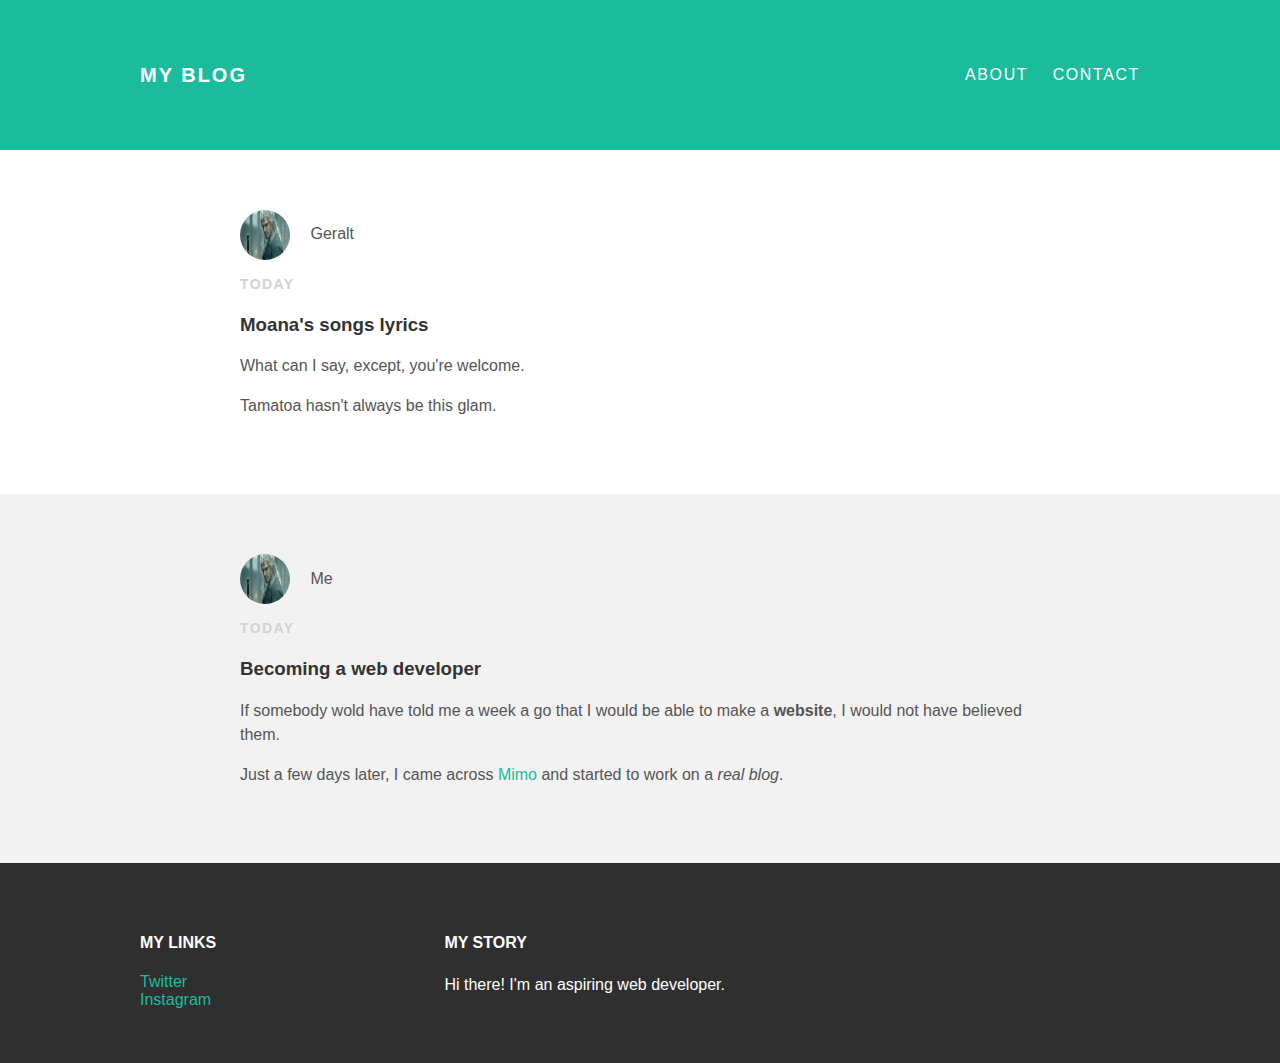
<file: index.html>
<!DOCTYPE html>
<html>
  <head>
    <meta charset="utf-8">
    <title>My blog</title>
    <link rel="stylesheet" type="text/css" href="styles.css">
    <style>
    @import url(http://fonts.googleapis.com/css?family=Montserrat:400, 700);
    </style>
  </head>
  <body>
    <div id="header">
      <div class="container">
        <a id="header-title" href="index.html">My blog</a>
        <ul id="header-nav">
          <li><a href="about.html">About</a></li>
          <li><a href="mailto:jeferson.perez7@gmail.com">Contact</a></li>
        </ul>
      </div>
    </div>
    <div id="content">
      <div class="post-container">
        <div class="post">
          <div class="post-author">
            <img src="geralt.jpeg" alt="Geralt">
            <span>Geralt</span>
          </div>
          <p class="post-date">Today</p>
          <h3 class="post-title">Moana's songs lyrics</h3>
          <div class="post-content">
            <p>What can I say, except, you're welcome.</p>
            <p>Tamatoa hasn't always be this glam.</p>
          </div> <!-- post-content -->
        </div> <!-- post -->
      </div> <!-- container -->
      <div class="post-container">
        <div class="post">
          <div class="post-author">
            <img src="geralt.jpeg" alt="Geralt">
            <span>Me</span>
          </div>
          <p class="post-date">Today</p>
          <h3 class="post-title">Becoming a web developer</h3>
          <div class="post-content">
            <p>If somebody wold have told me
              a week a go that I would be able to
              make a <strong>website</strong>, I would not have
              believed them.</p>
            <p>Just a few days later,
              I came across <a href="https://getmimo.com/playgrounds">Mimo</a> and started to
              work on a <em>real blog</em>.</p>
          </div> <!-- post-content -->
        </div> <!-- post -->
      </div> <!-- container -->
    </div> <!-- content -->
    <div id="footer">
      <div class="container">
        <div class="column">
          <h4>My Links</h4>
          <p></p>
          <a href="#">Twitter</a>
          <br>
          <a href="#">Instagram</a>
        </div>
        <div class="column">
          <h4>My Story</h4>
          <p>Hi there! I'm an aspiring web developer.</p>
        </div> <!-- column -->
      </div> <!-- container -->
    </div> <!-- footer -->
  </body>
</html>
</file>
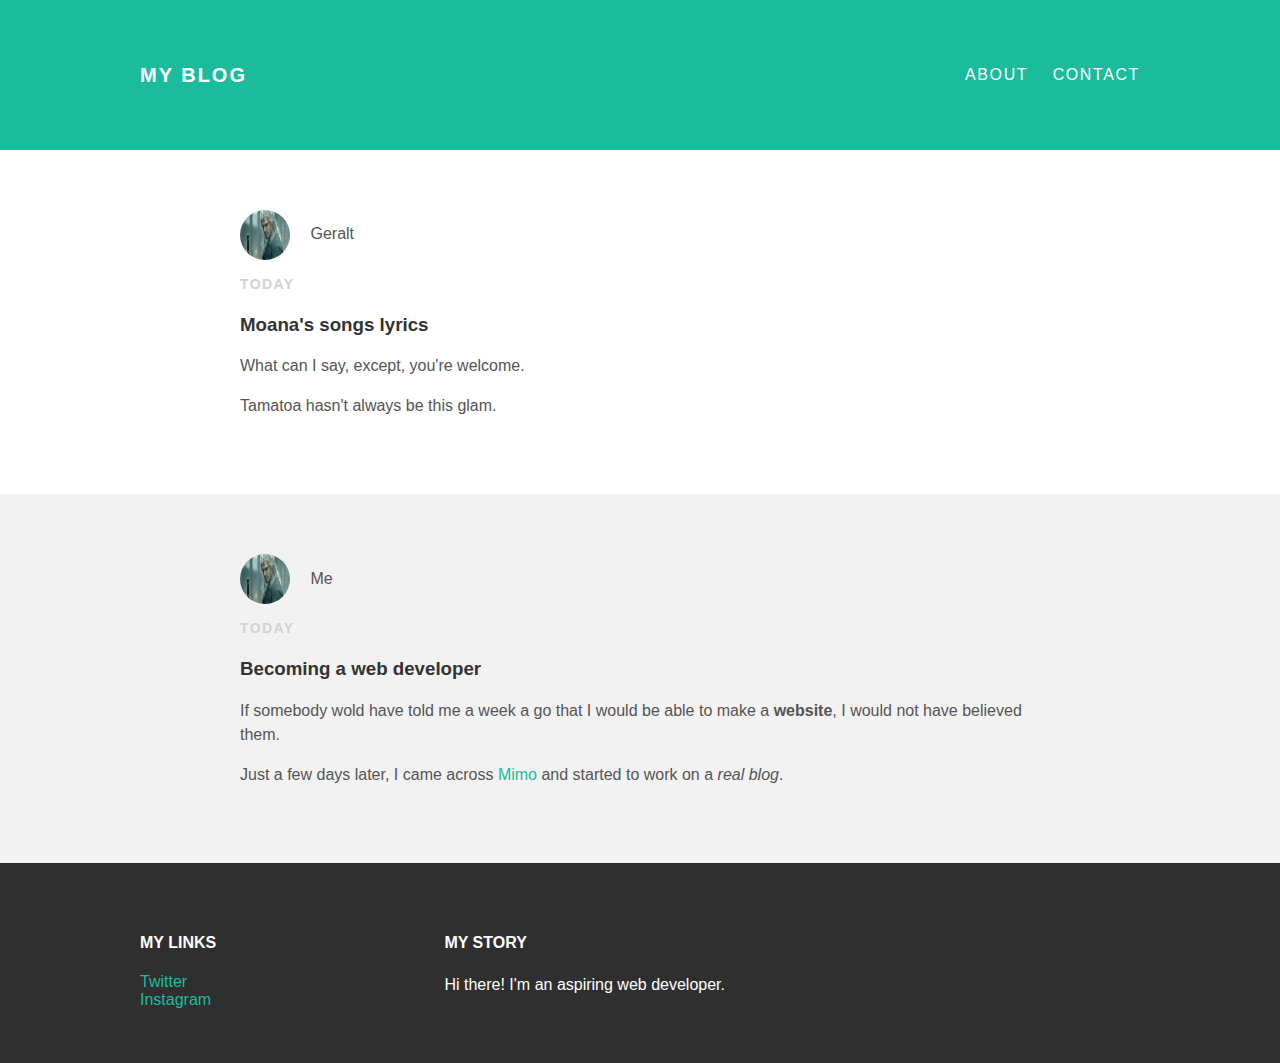
<file: blog/pages/index.html>
<!DOCTYPE html>
<html>
  <head>
    <meta charset="utf-8">
    <title>My blog</title>
    <link rel="stylesheet" type="text/css" href="../css/styles.css">
    <style>
    @import url(http://fonts.googleapis.com/css?family=Montserrat:400, 700);
    </style>
  </head>
  <body>
    <div id="header">
      <div class="container">
        <a id="header-title" href="index.html">My blog</a>
        <ul id="header-nav">
          <li><a href="about.html">About</a></li>
          <li><a href="mailto:jeferson.perez7@gmail.com">Contact</a></li>
        </ul>
      </div>
    </div>
    <div id="content">
      <div class="post-container">
        <div class="post">
          <div class="post-author">
            <img src="../images/geralt.jpeg" alt="Geralt">
            <span>Geralt</span>
          </div>
          <p class="post-date">Today</p>
          <h3 class="post-title">Moana's songs lyrics</h3>
          <div class="post-content">
            <p>What can I say, except, you're welcome.</p>
            <p>Tamatoa hasn't always be this glam.</p>
          </div> <!-- post-content -->
        </div> <!-- post -->
      </div> <!-- container -->
      <div class="post-container">
        <div class="post">
          <div class="post-author">
            <img src="../images/geralt.jpeg" alt="Geralt">
            <span>Me</span>
          </div>
          <p class="post-date">Today</p>
          <h3 class="post-title">Becoming a web developer</h3>
          <div class="post-content">
            <p>If somebody wold have told me
              a week a go that I would be able to
              make a <strong>website</strong>, I would not have
              believed them.</p>
            <p>Just a few days later,
              I came across <a href="https://getmimo.com/playgrounds">Mimo</a> and started to
              work on a <em>real blog</em>.</p>
          </div> <!-- post-content -->
        </div> <!-- post -->
      </div> <!-- container -->
    </div> <!-- content -->
    <div id="footer">
      <div class="container">
        <div class="column">
          <h4>My Links</h4>
          <p></p>
          <a href="#">Twitter</a>
          <br>
          <a href="#">Instagram</a>
        </div>
        <div class="column">
          <h4>My Story</h4>
          <p>Hi there! I'm an aspiring web developer.</p>
        </div> <!-- column -->
      </div> <!-- container -->
    </div> <!-- footer -->
  </body>
</html>
</file>
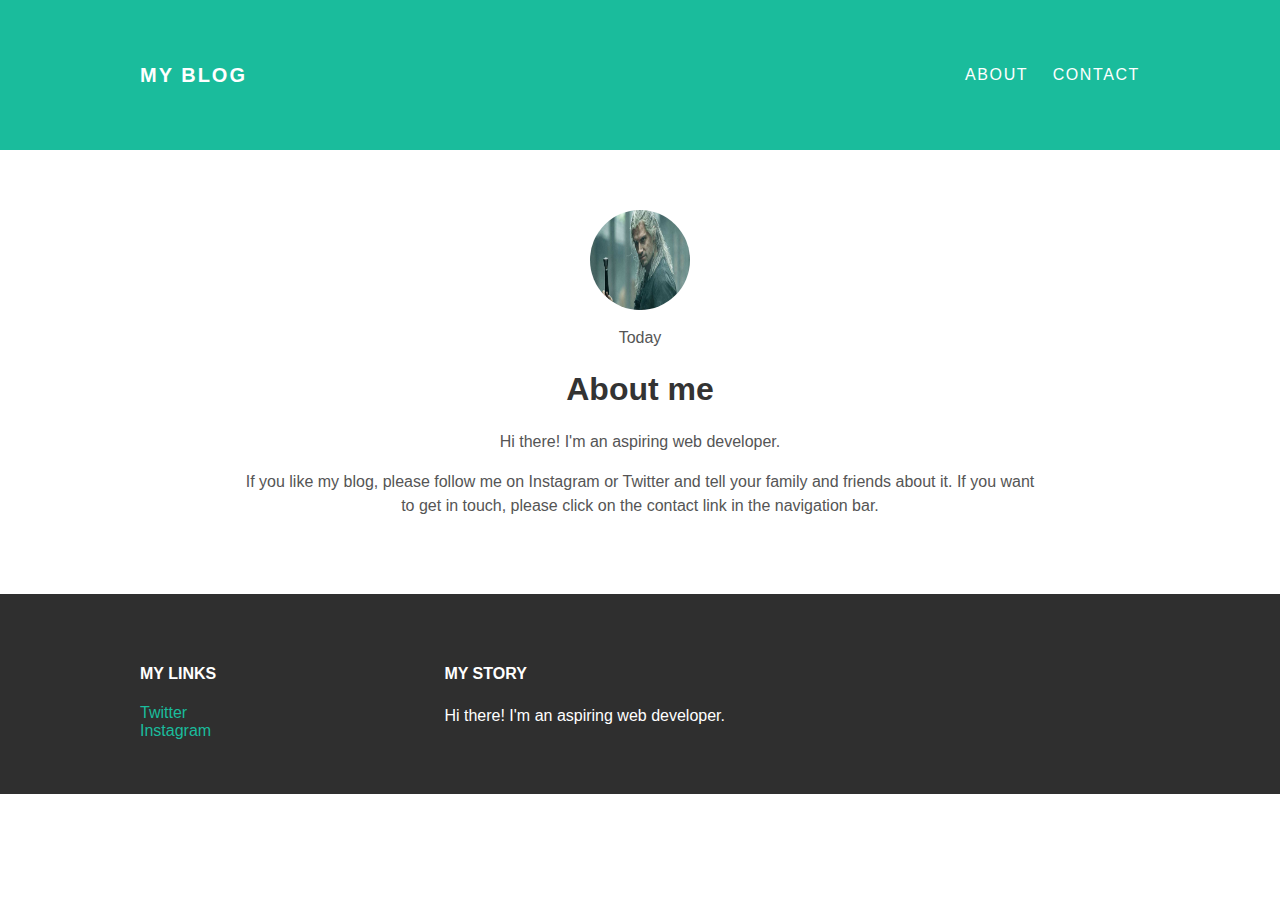
<file: about.html>
<!DOCTYPE html>
<html>
  <head>
    <meta charset="utf-8">
    <title>My blog</title>
    <link rel="stylesheet" type="text/css" href="styles.css">
    <style>
    </style>
  </head>
  <body>
    <div id="header">
      <div class="container">
        <a id="header-title" href="index.html">My blog</a>
        <ul id="header-nav">
          <li><a href="about.html">About</a></li>
          <li><a href="contact.html">Contact</a></li>
        </ul>
      </div>
    </div>
    <div id="content">
      <div class="container">
        <div class="about">
          <div class="about-author">
            <img src="geralt.jpeg" alt="Geralt">
          </div>
          <p class="about-date">Today</p>
          <h1 class="about-title">About me</h1>
          <div class="about-content">
            <p>Hi there! I'm an aspiring web developer.</p>
            <p>If you like my blog, please
              follow me on Instagram or Twitter and
              tell your family and friends about
              it. If you want to get in touch,
              please click on the contact link in
              the navigation bar.</p>
          </div> <!-- about content -->
        </div>  <!-- about -->
      </div> <!-- container -->
    </div> <!-- content -->
    <div id="footer">
      <div class="container">
        <div class="column">
          <h4>My Links</h4>
          <p></p>
          <a href="#">Twitter</a>
          <br>
          <a href="#">Instagram</a>
        </div>
        <div class="column">
          <h4>My Story</h4>
          <p>Hi there! I'm an aspiring web developer.</p>
        </div> <!-- column -->
      </div> <!-- container -->
    </div> <!-- footer -->
  </body>
</html>
</file>
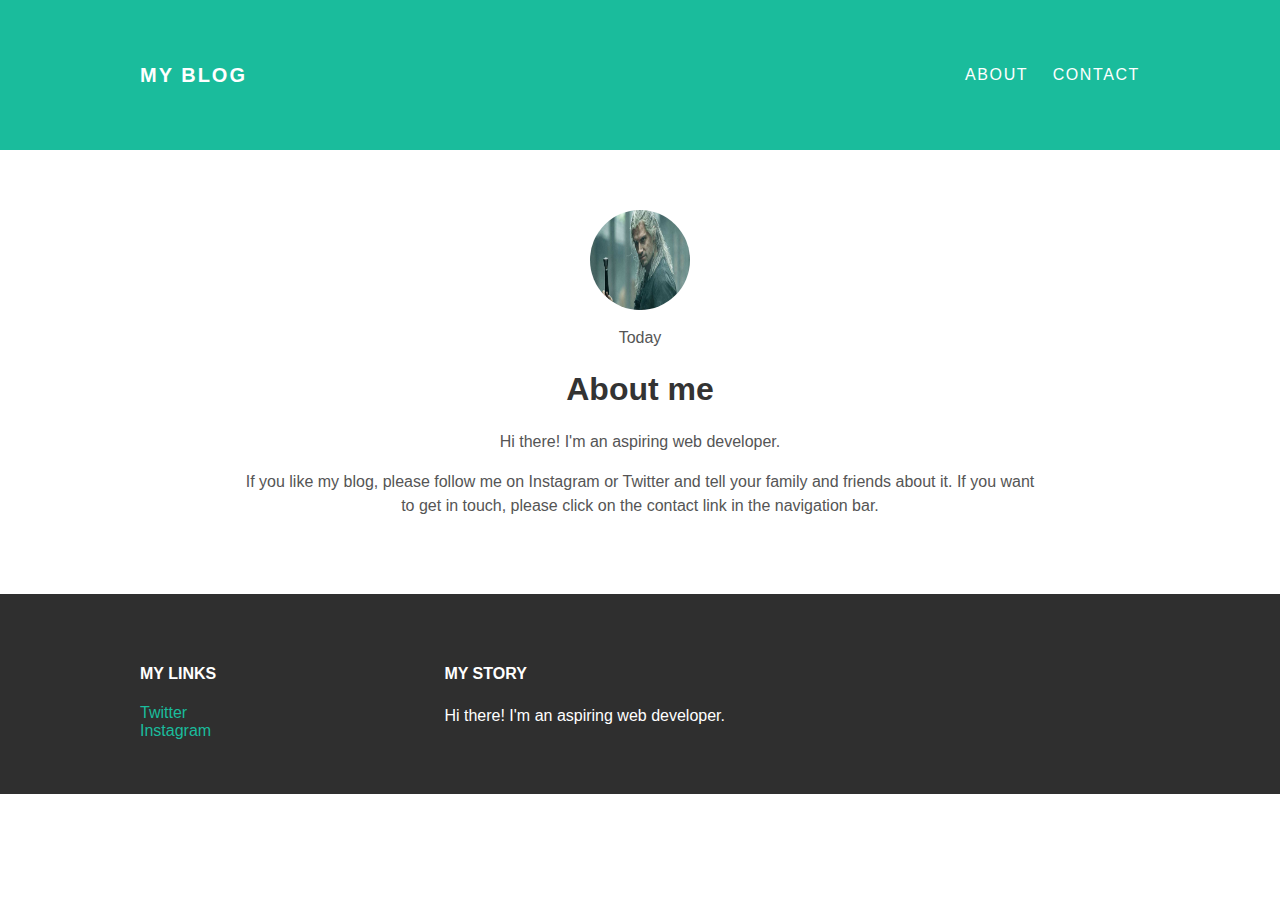
<file: blog/pages/about.html>
<!DOCTYPE html>
<html>
  <head>
    <meta charset="utf-8">
    <title>My blog</title>
    <link rel="stylesheet" type="text/css" href="../css/styles.css">
    <style>
    </style>
  </head>
  <body>
    <div id="header">
      <div class="container">
        <a id="header-title" href="index.html">My blog</a>
        <ul id="header-nav">
          <li><a href="about.html">About</a></li>
          <li><a href="contact.html">Contact</a></li>
        </ul>
      </div>
    </div>
    <div id="content">
      <div class="container">
        <div class="about">
          <div class="about-author">
            <img src="../images/geralt.jpeg" alt="Geralt">
          </div>
          <p class="about-date">Today</p>
          <h1 class="about-title">About me</h1>
          <div class="about-content">
            <p>Hi there! I'm an aspiring web developer.</p>
            <p>If you like my blog, please
              follow me on Instagram or Twitter and
              tell your family and friends about
              it. If you want to get in touch,
              please click on the contact link in
              the navigation bar.</p>
          </div> <!-- about content -->
        </div>  <!-- about -->
      </div> <!-- container -->
    </div> <!-- content -->
    <div id="footer">
      <div class="container">
        <div class="column">
          <h4>My Links</h4>
          <p></p>
          <a href="#">Twitter</a>
          <br>
          <a href="#">Instagram</a>
        </div>
        <div class="column">
          <h4>My Story</h4>
          <p>Hi there! I'm an aspiring web developer.</p>
        </div> <!-- column -->
      </div> <!-- container -->
    </div> <!-- footer -->
  </body>
</html>
</file>
<file: styles.css>
body {
  color: #555;
  margin: 0;

  font-family: 'Montserrat', sans-serif;
}

h1, h2, h3, h4 {
  color: #333
}

p {
  line-height: 1.5;
}

a {
  color: #1abc9c;
  text-decoration: none;
}

a:hover {
  color: #F6A623;
}

#header {
  background-color: #1abc9c;
  height: 150px;
  line-height: 150px;
}

#header a {
  color: white;
  text-decoration: none;

  text-transform: uppercase;
  letter-spacing: 0.1em;
}

#header a:hover {
  color: #222;
}

#header-title {
  display: block;
  float: left;

  font-size: 20px;
  font-weight: bold;
}

#header-nav {
  display: block;
  float: right;
  margin-top: 0;
}

#header-nav li {
  display: inline;
  padding-left: 20px;
}

.post-container:nth-child(even) {
  background-color: #f2f2f2;
}

.container {
  max-width: 1000px;
  margin: 0 auto;
}

.post {
  max-width: 800px;
  margin: 0 auto;
  padding: 60px 0;
}

.post, .about {
  max-width: 800px;
  margin: 0 auto;
  padding: 60px 0;
}

.about-author img {
  width: 100px;
  height: 100px;
  vertical-align: middle;
  border-radius: 50%;
}

.post-author img {
  width: 50px;
  height: 50px;
  vertical-align: middle;
  border-radius: 50%;
}

.post-author span {
  margin-left: 16px;
}

.post-date {
  color: #D2D2D2;

  font-size: 14px;
  font-weight: bold;

  text-transform: uppercase;
  letter-spacing: 0.1em;
}

.about {
  text-align: center;
}

#footer {
  background-color: #2f2f2f;
  padding: 50px 0;
}

#footer h4 {
  color: white;
  text-transform: uppercase;
  letter-spacing: 0:1em;
}

#footer p {
  color: white;
}

.column {
  min-width: 300px;
  display: inline-block;
  vertical-align: top;
}
</file>
<file: blog/css/styles.css>
body {
  color: #555;
  margin: 0;

  font-family: 'Montserrat', sans-serif;
}

h1, h2, h3, h4 {
  color: #333
}

p {
  line-height: 1.5;
}

a {
  color: #1abc9c;
  text-decoration: none;
}

a:hover {
  color: #F6A623;
}

#header {
  background-color: #1abc9c;
  height: 150px;
  line-height: 150px;
}

#header a {
  color: white;
  text-decoration: none;

  text-transform: uppercase;
  letter-spacing: 0.1em;
}

#header a:hover {
  color: #222;
}

#header-title {
  display: block;
  float: left;

  font-size: 20px;
  font-weight: bold;
}

#header-nav {
  display: block;
  float: right;
  margin-top: 0;
}

#header-nav li {
  display: inline;
  padding-left: 20px;
}

.post-container:nth-child(even) {
  background-color: #f2f2f2;
}

.container {
  max-width: 1000px;
  margin: 0 auto;
}

.post {
  max-width: 800px;
  margin: 0 auto;
  padding: 60px 0;
}

.post, .about {
  max-width: 800px;
  margin: 0 auto;
  padding: 60px 0;
}

.about-author img {
  width: 100px;
  height: 100px;
  vertical-align: middle;
  border-radius: 50%;
}

.post-author img {
  width: 50px;
  height: 50px;
  vertical-align: middle;
  border-radius: 50%;
}

.post-author span {
  margin-left: 16px;
}

.post-date {
  color: #D2D2D2;

  font-size: 14px;
  font-weight: bold;

  text-transform: uppercase;
  letter-spacing: 0.1em;
}

.about {
  text-align: center;
}

#footer {
  background-color: #2f2f2f;
  padding: 50px 0;
}

#footer h4 {
  color: white;
  text-transform: uppercase;
  letter-spacing: 0:1em;
}

#footer p {
  color: white;
}

.column {
  min-width: 300px;
  display: inline-block;
  vertical-align: top;
}
</file>
